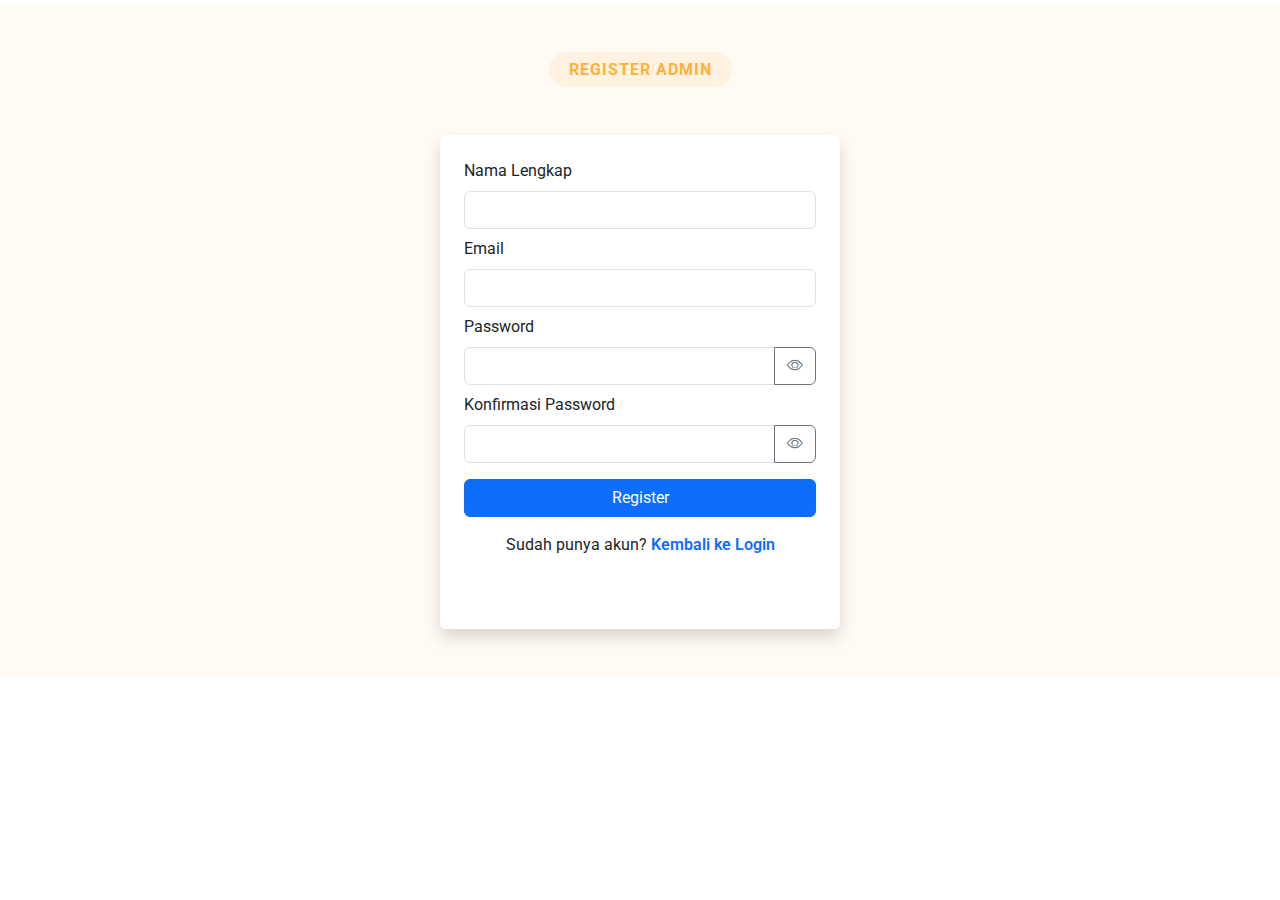
<file: registerAdmin.html>
<!DOCTYPE html>
<html lang="id">

<head>
    <meta charset="utf-8" />
    <meta content="width=device-width, initial-scale=1.0" name="viewport" />
    <title>Register User</title>
    <meta name="description" content="" />
    <meta name="keywords" content="" />

    <!-- Favicons -->
    <link href="assets/img/favicon.png" rel="icon" />
    <link href="assets/img/favicon.png" rel="apple-touch-icon" />

    <!-- Fonts -->
    <link href="https://fonts.googleapis.com" rel="preconnect" />
    <link href="https://fonts.gstatic.com" rel="preconnect" crossorigin />
    <link
        href="https://fonts.googleapis.com/css2?family=Roboto:ital,wght@0,100;0,300;0,400;0,500;0,700;0,900;1,100;1,300;1,400;1,500;1,700;1,900&family=Poppins:ital,wght@0,100;0,200;0,300;0,400;0,500;0,600;0,700;0,800;0,900;1,100;1,200;1,300;1,400;1,500;1,600;1,700;1,800;1,900&family=Satisfy:wght@400&display=swap"
        rel="stylesheet" />

    <!-- Vendor CSS Files -->
    <link href="assets/vendor/bootstrap/css/bootstrap.min.css" rel="stylesheet" />
    <link href="assets/vendor/bootstrap-icons/bootstrap-icons.css" rel="stylesheet" />
    <link href="assets/vendor/aos/aos.css" rel="stylesheet" />
    <link href="assets/vendor/glightbox/css/glightbox.min.css" rel="stylesheet" />
    <link href="assets/vendor/swiper/swiper-bundle.min.css" rel="stylesheet" />

    <!-- Main CSS File -->
    <link href="assets/css/main.css" rel="stylesheet" />

    <!-- Tailwind Css -->


    <!-- Alpine JS -->
    <script src="assets/alpine-js/alpine.min.js" defer></script>
    <script src="assets/alpine-js/product.js"></script>
    <!-- sweet alert -->
    <script src="assets/js/sweetalert2.all.min.js"></script>

    <!-- Google Identity Services -->
    <script src="https://accounts.google.com/gsi/client" async defer></script>

    <!-- Facebook SDK -->
    <script async defer crossorigin="anonymous" src="https://connect.facebook.net/en_US/sdk.js"></script>

</head>

<body class="index-page" x-data="{...cartHandler(), sidebarOpen: false, activePage: 'dashboard'}"
    x-init="sidebarOpen = false; loadProducts(); init();">

    <header id="header" class="header fixed-top">


    </header>

    <main class="main">
        <!-- About Section -->
        <section id="about" class="about section light-background my-1 py-5">
            <div class="container section-title pb-5" data-aos="fade-up">
                <h2>Register Admin</h2>

            </div>
            <div class="container d-flex align-items-center justify-content-center ">
                <div class="card shadow p-4 mx-auto" style="width:100%;max-width:400px;">

                    <form id="registerForm" autocomplete="off">
                        <div class="mb-2">
                            <label for="name" class="form-label">Nama Lengkap</label>
                            <input type="text" id="name" class="form-control" required autocomplete="off">
                        </div>
                        <div class="mb-2">
                            <label for="email" class="form-label">Email</label>
                            <input type="email" id="email" class="form-control" required autocomplete="off">
                        </div>
                        <div class="mb-2">
                            <label for="password" class="form-label">Password</label>
                            <div class="input-group">
                                <input type="password" id="password" class="form-control" required
                                    autocomplete="new-password">
                                <button class="btn btn-outline-secondary" type="button" id="togglePassword">
                                    <i class="bi bi-eye"></i>
                                </button>
                            </div>
                        </div>
                        <div class="mb-3">
                            <label for="passwordConfirm" class="form-label">Konfirmasi Password</label>
                            <div class="input-group">
                                <input type="password" id="passwordConfirm" class="form-control" required
                                    autocomplete="new-password">
                                <button class="btn btn-outline-secondary" type="button" id="togglePasswordConfirm">
                                    <i class="bi bi-eye"></i>
                                </button>
                            </div>
                        </div>
                        <button type="submit" class="btn btn-primary w-100">Register</button>
                        <div class="text-center mt-3">
                            <span>Sudah punya akun?</span>
                            <a href="index.html" class="text-primary fw-semibold">Kembali ke Login</a>
                        </div>
                    </form>
                    <script>
                        document.getElementById('togglePassword').addEventListener('click', function () {
                            const passwordInput = document.getElementById('password');
                            const icon = this.querySelector('i');
                            if (passwordInput.type === 'password') {
                                passwordInput.type = 'text';
                                icon.classList.remove('bi-eye');
                                icon.classList.add('bi-eye-slash');
                            } else {
                                passwordInput.type = 'password';
                                icon.classList.remove('bi-eye-slash');
                                icon.classList.add('bi-eye');
                            }
                        });
                        document.getElementById('togglePasswordConfirm').addEventListener('click', function () {
                            const passwordInput = document.getElementById('passwordConfirm');
                            const icon = this.querySelector('i');
                            if (passwordInput.type === 'password') {
                                passwordInput.type = 'text';
                                icon.classList.remove('bi-eye');
                                icon.classList.add('bi-eye-slash');
                            } else {
                                passwordInput.type = 'password';
                                icon.classList.remove('bi-eye-slash');
                                icon.classList.add('bi-eye');
                            }
                        });
                        document.getElementById('registerForm').addEventListener('submit', function (e) {
                            e.preventDefault();
                            const name = document.getElementById('name').value.trim();
                            const email = document.getElementById('email').value.trim();
                            const password = document.getElementById('password').value;
                            const passwordConfirm = document.getElementById('passwordConfirm').value;
                            if (!name || !email || !password || !passwordConfirm) {
                                Swal.fire({ icon: 'error', title: 'Error', text: 'Semua field wajib diisi!' });
                                return;
                            }
                            if (password !== passwordConfirm) {
                                Swal.fire({ icon: 'error', title: 'Error', text: 'Konfirmasi password tidak cocok!' });
                                return;
                            }
                            let users = JSON.parse(localStorage.getItem('users')) || [];
                            if (users.some(u => u.email === email)) {
                                Swal.fire({ icon: 'error', title: 'Error', text: 'Email sudah terdaftar!' });
                                return;
                            }
                            users.push({
                                name: name,
                                email: email,
                                password: password,
                                registeredAt: new Date().toISOString()
                            });
                            localStorage.setItem('users', JSON.stringify(users));
                            Swal.fire({ icon: 'success', title: 'Berhasil', text: 'Registrasi berhasil!' }).then(() => {
                                window.location.href = 'index.html';
                            });
                        });
                    </script>
                    <!-- Google Sign-In Button -->
                    <div class="mb-3 text-center mt-3">
                        <div id="g_id_onload" data-client_id="google.com" data-context="signup" data-ux_mode="popup"
                            data-callback="handleGoogleSignIn" data-auto_prompt="false"></div>
                        <div class="g_id_signin" data-type="standard" data-shape="circle" data-theme="outline"
                            data-text="sign_in_with" data-size="large" data-logo_alignment="left"></div>
                        <!-- Facebook Login Button -->
                        <div class="mt-3">
                            <div class="fb-login-button" data-width="" data-size="large"
                                data-button-type="continue_with" data-layout="default" data-auto-logout-link="false"
                                data-use-continue-as="true" data-onlogin="handleFacebookLogin();"></div>
                        </div>
                    </div>
                </div>

            </div>

            </div>
        </section>
        <!-- /About Section -->
    </main>





    <!-- Preloader -->
    <div id="preloader">
        <img src="assets/img/favicon.png" alt="Noken Papua" id="preloader-img">
    </div>



    <!-- Vendor JS Files -->
    <script src="assets/vendor/bootstrap/js/bootstrap.bundle.min.js"></script>
    <script src="assets/vendor/php-email-form/validate.js"></script>
    <script src="assets/vendor/aos/aos.js"></script>
    <script src="assets/vendor/glightbox/js/glightbox.min.js"></script>
    <script src="assets/vendor/imagesloaded/imagesloaded.pkgd.min.js"></script>
    <script src="assets/vendor/isotope-layout/isotope.pkgd.min.js"></script>
    <script src="assets/vendor/swiper/swiper-bundle.min.js"></script>

    <!-- Main JS File -->
    <script src="assets/js/main.js"></script>

    <script>
        document.addEventListener('alpine:init', () => {
            Alpine.data('cartHandler', cartHandler);
        });
        // Handler register admin
        function userRegister() {
            const name = document.getElementById('name').value.trim();
            const email = document.getElementById('email').value.trim();
            const password = document.getElementById('password').value;
            const passwordConfirm = document.getElementById('passwordConfirm').value;
            if (!name || !email || !password || !passwordConfirm) {
                Swal.fire({ icon: 'error', title: 'Error', text: 'Semua field wajib diisi!' });
                return;
            }
            if (password !== passwordConfirm) {
                Swal.fire({ icon: 'error', title: 'Error', text: 'Konfirmasi password tidak cocok!' });
                return;
            }
            let users = JSON.parse(localStorage.getItem('users')) || [];
            if (users.some(u => u.email === email)) {
                Swal.fire({ icon: 'error', title: 'Error', text: 'Email sudah terdaftar!' });
                return;
            }
            users.push({
                name: name,
                email: email,
                password: password,
                registeredAt: new Date().toISOString(),
                role: 'admin'
            });
            localStorage.setItem('users', JSON.stringify(users));
            Swal.fire({ icon: 'success', title: 'Berhasil', text: 'Registrasi admin berhasil!' }).then(() => {
                window.location.href = 'loginAdmin.html';
            });
        }
        // Google Sign-In handler
        function handleGoogleSignIn(response) {
            const data = parseJwt(response.credential);
            const users = JSON.parse(localStorage.getItem('users')) || [];
            if (!users.some(u => u.email === data.email)) {
                users.push({
                    email: data.email,
                    password: '',
                    registeredAt: new Date().toISOString(),
                    role: 'user'
                });
                localStorage.setItem('users', JSON.stringify(users));
            }
            localStorage.setItem('isUserLoggedIn', 'true');
            localStorage.setItem('userEmail', data.email);
            window.location.href = 'loginAdmin.html';
        }
        function parseJwt(token) {
            var base64Url = token.split('.')[1];
            var base64 = base64Url.replace(/-/g, '+').replace(/_/g, '/');
            var jsonPayload = decodeURIComponent(atob(base64).split('').map(function (c) {
                return '%' + ('00' + c.charCodeAt(0).toString(16)).slice(-2);
            }).join(''));
            return JSON.parse(jsonPayload);
        }

        // Facebook Login handler
        window.fbAsyncInit = function () {
            FB.init({
                appId: '1568572250619786', // Sudah diganti dengan App ID Facebook Anda
                cookie: true,
                xfbml: true,
                version: 'v19.0'
            });
            // Paksa render ulang tombol Facebook setelah SDK siap
            FB.XFBML.parse();
        };
        function handleFacebookLogin() {
            FB.getLoginStatus(function (response) {
                if (response.status === 'connected') {
                    FB.api('/me', { fields: 'name,email' }, function (userInfo) {
                        const users = JSON.parse(localStorage.getItem('users')) || [];
                        if (!users.some(u => u.email === userInfo.email)) {
                            users.push({
                                email: userInfo.email,
                                password: '',
                                registeredAt: new Date().toISOString(),
                                role: 'user'
                            });
                            localStorage.setItem('users', JSON.stringify(users));
                        }
                        localStorage.setItem('isUserLoggedIn', 'true');
                        localStorage.setItem('userEmail', userInfo.email);
                        window.location.href = 'loginAdmin.html';
                    });
                }
            });
        }
        // Tambahan: retry FB.XFBML.parse() jika tombol tidak muncul
        document.addEventListener('DOMContentLoaded', function () {
            let retry = 0;
            function tryParseFB() {
                if (window.FB && FB.XFBML) {
                    FB.XFBML.parse();
                } else if (retry < 10) {
                    retry++;
                    setTimeout(tryParseFB, 500);
                }
            }
            setTimeout(tryParseFB, 1000);
        });
    </script>

</body>

</html>
</file>
<file: assets/css/main.css>
/* Fonts */
:root {
  --default-font: "Roboto", system-ui, -apple-system, "Segoe UI", Roboto,
    "Helvetica Neue", Arial, "Noto Sans", "Liberation Sans", sans-serif,
    "Apple Color Emoji", "Segoe UI Emoji", "Segoe UI Symbol", "Noto Color Emoji";
  --heading-font: "Satisfy", sans-serif;
  --nav-font: "Poppins", sans-serif;
}

/* Global Colors - The following color variables are used throughout the website. Updating them here will change the color scheme of the entire website */
:root {
  --background-color: #ffffff; /* Background color for the entire website, including individual sections */
  --default-color: #444444; /* Default color used for the majority of the text content across the entire website */
  --heading-color: #433f39; /* Color for headings, subheadings and title throughout the website */
  --accent-color: #ffb03b; /* Accent color that represents your brand on the website. It's used for buttons, links, and other elements that need to stand out */
  --surface-color: #ffffff; /* The surface color is used as a background of boxed elements within sections, such as cards, icon boxes, or other elements that require a visual separation from the global background. */
  --contrast-color: #ffffff; /* Contrast color for text, ensuring readability against backgrounds of accent, heading, or default colors. */
}

/* Nav Menu Colors - The following color variables are used specifically for the navigation menu. They are separate from the global colors to allow for more customization options */
:root {
  --nav-color: #ffffff; /* The default color of the main navmenu links */
  --nav-hover-color: #ffb03b; /* Applied to main navmenu links when they are hovered over or active */
  --nav-mobile-background-color: #ffffff; /* Used as the background color for mobile navigation menu */
  --nav-dropdown-background-color: #ffffff; /* Used as the background color for dropdown items that appear when hovering over primary navigation items */
  --nav-dropdown-color: #444444; /* Used for navigation links of the dropdown items in the navigation menu. */
  --nav-dropdown-hover-color: #ffb03b; /* Similar to --nav-hover-color, this color is applied to dropdown navigation links when they are hovered over. */
}

/* Color Presets - These classes override global colors when applied to any section or element, providing reuse of the sam color scheme. */

.light-background {
  --background-color: #fffaf3;
  --surface-color: #ffffff;
}

.dark-background {
  --background-color: #1e160d;
  --default-color: #ffffff;
  --heading-color: #ffffff;
  --surface-color: #42301c;
  --contrast-color: #ffffff;
}

/* Smooth scroll */
:root {
  scroll-behavior: smooth;
}

/*--------------------------------------------------------------
# General Styling & Shared Classes
--------------------------------------------------------------*/
body {
  color: var(--default-color);
  background-color: var(--background-color);
  font-family: var(--default-font);
 
}
body::-webkit-scrollbar {
  display: none; 
                 /* Chrome, Safari, Opera */
}

a {
  color: var(--accent-color);
  text-decoration: none;
  transition: 0.3s;
}

a:hover {
  color: color-mix(in srgb, var(--accent-color), transparent 25%);
  text-decoration: none;
}

h1,
h2,
h3,
h4,
h5,
h6 {
  color: var(--heading-color);
  font-family: var(--heading-font);
}


/* Pulsating Play Button
------------------------------*/
.pulsating-play-btn {
  width: 94px;
  height: 94px;
  background: radial-gradient(
    var(--accent-color) 50%,
    color-mix(in srgb, var(--accent-color), transparent 75%) 52%
  );
  border-radius: 50%;
  display: block;
  position: relative;
  overflow: hidden;
}

.pulsating-play-btn:before {
  content: "";
  position: absolute;
  width: 120px;
  height: 120px;
  animation-delay: 0s;
  animation: pulsate-play-btn 2s;
  animation-direction: forwards;
  animation-iteration-count: infinite;
  animation-timing-function: steps;
  opacity: 1;
  border-radius: 50%;
  border: 5px solid color-mix(in srgb, var(--accent-color), transparent 30%);
  top: -15%;
  left: -15%;
  background: rgba(198, 16, 0, 0);
}

.pulsating-play-btn:after {
  content: "";
  position: absolute;
  left: 50%;
  top: 50%;
  transform: translateX(-40%) translateY(-50%);
  width: 0;
  height: 0;
  border-top: 10px solid transparent;
  border-bottom: 10px solid transparent;
  border-left: 15px solid #fff;
  z-index: 100;
  transition: all 400ms cubic-bezier(0.55, 0.055, 0.675, 0.19);
}

.pulsating-play-btn:hover:before {
  content: "";
  position: absolute;
  left: 50%;
  top: 50%;
  transform: translateX(-40%) translateY(-50%);
  width: 0;
  height: 0;
  border: none;
  border-top: 10px solid transparent;
  border-bottom: 10px solid transparent;
  border-left: 15px solid #fff;
  z-index: 200;
  animation: none;
  border-radius: 0;
}

.pulsating-play-btn:hover:after {
  border-left: 15px solid var(--accent-color);
  transform: scale(20);
}

@keyframes pulsate-play-btn {
  0% {
    transform: scale(0.6, 0.6);
    opacity: 1;
  }

  100% {
    transform: scale(1, 1);
    opacity: 0;
  }
}

/* PHP Email Form Messages
------------------------------*/
.php-email-form .error-message {
  display: none;
  background: #df1529;
  color: #ffffff;
  text-align: left;
  padding: 15px;
  margin-bottom: 24px;
  font-weight: 600;
}

.php-email-form .sent-message {
  display: none;
  color: #ffffff;
  background: #059652;
  text-align: center;
  padding: 15px;
  margin-bottom: 24px;
  font-weight: 600;
}

.php-email-form .loading {
  display: none;
  background: var(--surface-color);
  text-align: center;
  padding: 15px;
  margin-bottom: 24px;
}

.php-email-form .loading:before {
  content: "";
  display: inline-block;
  border-radius: 50%;
  width: 24px;
  height: 24px;
  margin: 0 10px -6px 0;
  border: 3px solid var(--accent-color);
  border-top-color: var(--surface-color);
  animation: php-email-form-loading 1s linear infinite;
}

@keyframes php-email-form-loading {
  0% {
    transform: rotate(0deg);
  }

  100% {
    transform: rotate(360deg);
  }
}

/*--------------------------------------------------------------
# Global Header
--------------------------------------------------------------*/
.header {
  --background-color: rgba(255, 255, 255, 0);
  --default-color: #ffffff;
  --heading-color: #ffffff;
  color: var(--default-color);
  transition: all 0.5s;
  z-index: 997;
  background-color: var(--background-color);
}

.header .topbar {
  background-color: var(--background-color);
  padding: 10px 0 0 0;
  font-size: 14px;
  transition: all 0.5s;
}

.header .topbar .contact-info i {
  font-style: normal;
  color: var(--accent-color);
}

.header .topbar .contact-info i a,
.header .topbar .contact-info i span {
  padding-left: 5px;
  color: var(--contrast-color);
}

@media (max-width: 575px) {
  .header .topbar .contact-info i a,
  .header .topbar .contact-info i span {
    font-size: 13px;
  }

}

.header .topbar .contact-info i a {
  line-height: 0;
  transition: 0.3s;
}

.header .topbar .contact-info i a:hover {
  color: var(--contrast-color);
  text-decoration: underline;
}

.header .topbar .cta-btn {
  color: var(--contrast-color);
  background: var(--accent-color);
  font-weight: 500;
  font-size: 14px;
  letter-spacing: 1px;
  display: inline-block;
  padding: 6px 30px 8px 30px;
  border-radius: 50px;
  transition: 0.3s;
}

.header .topbar .cta-btn:hover {
  background: color-mix(in srgb, var(--accent-color), transparent 20%);
}

.header .branding {
  min-height: 60px;
  padding: 5px 0;
}

.header .logo {
  line-height: 1;
}

.header .logo img {
  max-height: 36px;
  margin-right: 8px;
}

.header .logo h1 {
  font-size: 30px;
  margin: 0;
  font-weight: 700;
  color: var(--heading-color);
}

/* Global Header on Scroll
------------------------------*/
.scrolled .header {
  --background-color: rgba(21, 17, 13, 0.85);
}

/* Search box */
.search-container {
  position: relative;
  display: flex;
  align-items: center;
}
.search-input {
  font-size: 1rem;
  padding: 0;
  background: transparent;
  border: none;
  outline: none;
  color: white;
  width: 0;
  transition: width 0.3s ease-in-out;
}
.search-container:hover .search-input,
.search-input:focus {
  width: 150px;
  border-bottom: 1px solid white;
}



    /* Overlay */
    .overlay {
      position: fixed;
      top: 0;
      left: 0;
      width: 100%;
      height: 100%;
      background-color: rgba(0,0,0,0.4);
      z-index: 1050;
      cursor: pointer;
    }

    /* Sidebar */
    .sidebar {
      color: #433f39;
      position: fixed;
      top: 0;
      right: 0;
      width: 350px;
      height: 100%;
      background: white;
      box-shadow: -2px 0 5px rgba(0, 0, 0, 0.2);
      transform: translateX(100%);
      transition: transform 0.3s ease;
      padding: 20px;
      overflow-y: auto;
      z-index: 1051;
    }
    .sidebar.active {
      transform: translateX(0);
    }

    .sidebar #btn-checkout{
      background-color: var(--accent-color);
      color: #fff;
      box-shadow: -2px 0 5px rgba(0, 0, 0, 0.2);

    }
    .sidebar #btn-checkout:hover{
      background-color: var(--default-color);
      color: var(--accent-color);
    }
    /* Tombol buka sidebar */
    .btn-open-sidebar {
      position: fixed;
      top: 20px;
      right: 20px;
      z-index: 1100;
      padding: 10px 15px;
      background-color: var(--accent-color);
      color: white;
      border: none;
      border-radius: 4px;
      cursor: pointer;
    }

/* Popup start */
/* Popup Form */
.popup-form {
  position: fixed;
  top: 0;
  left: 0;
  right: 0;
  bottom: 0;
  display: flex;
  justify-content: center;
  align-items: center;
  background-color: rgba(0, 0, 0, 0.8);
  z-index: 1050;
}

.popup-content {
  font-family: var(--default-font);
  background: #fff;
  padding: 20px;
  border-radius: 8px;
  max-width: 400px;
  width: 100%;
  font-family: var(--heading-font);

}

.popup-content h5 {
  text-align: center;
}

.popup-content form {
  display: flex;
  flex-direction: column;
  font-family: var(--heading-font);
}

.popup-content .form-label {
  margin-bottom: 5px;
  font-family: var(--heading-font);


}

.popup-content .form-control {
  margin-bottom: 15px;
}


.popup-content button {
  margin-top: 10px;
}

/* Popup end */
@media (min-width: 1024px) {

}
.icon {
  font-size: 1.5rem;
  cursor: pointer;
}

.like.active {
  color: red;
}

.icon-container {
  position: relative;
  display: flex;
  align-items: center;
  gap: 15px;
}
.icon-container .qty-badge{
  display: inline-block;
  padding: 0px 4px;
  background-color: red;
  font-size: 0.5rem;
  border-radius: 6px;
  position: absolute;
  top: 0;
  right: -10px;
}

.icon-container i {
  font-size: 1.3rem;
  cursor: pointer;
  color: white;
}

.container .diskon {
  text-decoration: line-through;
  font-size: 12px;
  font-weight: lighter;
}

.icon {
  font-size: 1.5rem;
  cursor: pointer;
}
.like.active {
  color: red;
}
/* sidebar end */
/*--------------------------------------------------------------
# Navigation Menu
--------------------------------------------------------------*/
/* Navmenu - Desktop */
@media (min-width: 1200px) {
  .navmenu {
    padding: 0;
  }

  .navmenu ul {
    margin: 0;
    padding: 0;
    display: flex;
    list-style: none;
    align-items: center;
  }

  .navmenu li {
    position: relative;
  }

  .navmenu a,
  .navmenu a:focus {
    color: var(--nav-color);
    padding: 18px 15px;
    font-size: 16px;
    font-family: var(--nav-font);
    font-weight: 400;
    display: flex;
    align-items: center;
    justify-content: space-between;
    white-space: nowrap;
    transition: 0.3s;
  }

  .navmenu a i,
  .navmenu a:focus i {
    font-size: 12px;
    line-height: 0;
    margin-left: 5px;
    transition: 0.3s;
  }

  .navmenu li:last-child a {
    padding-right: 0;
  }

  .navmenu li:hover > a,
  .navmenu .active,
  .navmenu .active:focus {
    color: var(--nav-hover-color);
  }

  .navmenu .dropdown ul {
    margin: 0;
    padding: 10px 0;
    background: var(--nav-dropdown-background-color);
    display: block;
    position: absolute;
    visibility: hidden;
    left: 14px;
    top: 130%;
    opacity: 0;
    transition: 0.3s;
    border-radius: 4px;
    z-index: 99;
    box-shadow: 0px 0px 30px rgba(0, 0, 0, 0.1);
  }

  .navmenu .dropdown ul li {
    min-width: 200px;
  }

  .navmenu .dropdown ul a {
    padding: 10px 20px;
    font-size: 15px;
    text-transform: none;
    color: var(--nav-dropdown-color);
  }

  .navmenu .dropdown ul a i {
    font-size: 12px;
  }

  .navmenu .dropdown ul a:hover,
  .navmenu .dropdown ul .active:hover,
  .navmenu .dropdown ul li:hover > a {
    color: var(--nav-dropdown-hover-color);
  }

  .navmenu .dropdown:hover > ul {
    opacity: 1;
    top: 100%;
    visibility: visible;
  }

  .navmenu .dropdown .dropdown ul {
    top: 0;
    left: -90%;
    visibility: hidden;
  }

  .navmenu .dropdown .dropdown:hover > ul {
    opacity: 1;
    top: 0;
    left: -100%;
    visibility: visible;
  }
}

/* Navmenu - Mobile */
@media (max-width: 1199px) {
  .mobile-nav-toggle {
    color: var(--nav-color);
    font-size: 28px;
    line-height: 0;
    margin-right: 10px;
    cursor: pointer;
    transition: color 0.3s;
  }

  .navmenu {
    padding: 0;
    z-index: 9997;
  }

  .navmenu ul {
    display: none;
    list-style: none;
    position: absolute;
    inset: 60px 20px 20px 20px;
    padding: 10px 0;
    margin: 0;
    border-radius: 6px;
    background-color: var(--nav-mobile-background-color);
    overflow-y: auto;
    transition: 0.3s;
    z-index: 9998;
    box-shadow: 0px 0px 30px rgba(0, 0, 0, 0.1);
  }

  .navmenu a,
  .navmenu a:focus {
    color: var(--nav-dropdown-color);
    padding: 10px 20px;
    font-family: var(--nav-font);
    font-size: 17px;
    font-weight: 500;
    display: flex;
    align-items: center;
    justify-content: space-between;
    white-space: nowrap;
    transition: 0.3s;
  }

  .navmenu a i,
  .navmenu a:focus i {
    font-size: 12px;
    line-height: 0;
    margin-left: 5px;
    width: 30px;
    height: 30px;
    display: flex;
    align-items: center;
    justify-content: center;
    border-radius: 50%;
    transition: 0.3s;
    background-color: color-mix(in srgb, var(--accent-color), transparent 90%);
  }

  .navmenu a i:hover,
  .navmenu a:focus i:hover {
    background-color: var(--accent-color);
    color: var(--contrast-color);
  }

  .navmenu a:hover,
  .navmenu .active,
  .navmenu .active:focus {
    color: var(--nav-dropdown-hover-color);
  }

  .navmenu .active i,
  .navmenu .active:focus i {
    background-color: var(--accent-color);
    color: var(--contrast-color);
    transform: rotate(180deg);
  }

  .navmenu .dropdown ul {
    position: static;
    display: none;
    z-index: 99;
    padding: 10px 0;
    margin: 10px 20px;
    background-color: var(--nav-dropdown-background-color);
    border: 1px solid color-mix(in srgb, var(--default-color), transparent 90%);
    box-shadow: none;
    transition: all 0.5s ease-in-out;
  }

  .navmenu .dropdown ul ul {
    background-color: rgba(33, 37, 41, 0.1);
  }

  .navmenu .dropdown > .dropdown-active {
    display: block;
    background-color: rgba(33, 37, 41, 0.03);
  }

  .mobile-nav-active {
    overflow: hidden;
  }

  .mobile-nav-active .mobile-nav-toggle {
    color: #fff;
    position: absolute;
    font-size: 32px;
    top: 15px;
    right: 15px;
    margin-right: 0;
    z-index: 9999;
  }

  .mobile-nav-active .navmenu {
    position: fixed;
    overflow: hidden;
    inset: 0;
    background: rgba(33, 37, 41, 0.8);
    transition: 0.3s;
  }

  .mobile-nav-active .navmenu > ul {
    display: block;
  }
}

/*--------------------------------------------------------------
# Global Footer
--------------------------------------------------------------*/
.footer {
  color: var(--default-color);
  background-color: var(--background-color);
  font-size: 14px;
  padding: 40px 0 0 0;
  position: relative;
}

.footer .icon {
  color: var(--accent-color);
  margin-right: 15px;
  font-size: 24px;
  line-height: 0;
}

.footer h4 {
  font-size: 16px;
  font-weight: 700;
  margin-bottom: 15px;
}

.footer .address p {
  margin-bottom: 0px;
}

.footer .social-links a {
  display: flex;
  align-items: center;
  justify-content: center;
  width: 40px;
  height: 40px;
  border-radius: 50%;
  border: 1px solid color-mix(in srgb, var(--default-color), transparent 50%);
  font-size: 16px;
  color: color-mix(in srgb, var(--default-color), transparent 50%);
  margin-right: 10px;
  transition: 0.3s;
}

.footer .social-links a:hover {
  color: var(--accent-color);
  border-color: var(--accent-color);
}

.footer .copyright {
  padding: 25px 0;
  border-top: 1px solid
    color-mix(in srgb, var(--default-color), transparent 90%);
}

.footer .copyright p {
  margin-bottom: 0;
}

.footer .credits {
  margin-top: 5px;
  font-size: 13px;
}

/*--------------------------------------------------------------
# Preloader
--------------------------------------------------------------*/

#preloader {
  position: fixed;
  inset: 0;
  z-index: 999999;
  overflow: hidden;
  background: var(--background-color);
  transition: all 0.6s ease-out;
  display: flex;
  justify-content: center;
  align-items: center;
}

#preloader:before {
  content: "";
  position: absolute;
  width: 70px;
  height: 70px;
  border: 6px solid #ffffff;
  border-color: var(--accent-color) transparent var(--accent-color) transparent;
  border-radius: 50%;
  animation: animate-preloader 1.5s linear infinite;
}

#preloader-img {
  position: absolute;
  width: 40px; /* Sesuaikan dengan ukuran yang kamu mau */
  height: 40px;
  animation: animate-preloader 1.5s linear infinite;
  z-index: 1;
}

/* Animasi putaran */
@keyframes animate-preloader {
  0% {
    transform: rotate(0deg);
  }
  100% {
    transform: rotate(360deg);
  }
}



/*--------------------------------------------------------------
# Scroll Top Button
--------------------------------------------------------------*/
.scroll-top {
  position: fixed;
  visibility: hidden;
  opacity: 0;
  right: 15px;
  bottom: 15px;
  z-index: 99999;
  background-color: var(--accent-color);
  width: 40px;
  height: 40px;
  border-radius: 4px;
  transition: all 0.4s;
}

.scroll-top i {
  font-size: 24px;
  color: var(--contrast-color);
  line-height: 0;
}

.scroll-top:hover {
  background-color: color-mix(in srgb, var(--accent-color), transparent 20%);
  color: var(--contrast-color);
}

.scroll-top.active {
  visibility: visible;
  opacity: 1;
}

/*--------------------------------------------------------------
# Disable aos animation delay on mobile devices
--------------------------------------------------------------*/
@media screen and (max-width: 768px) {
  [data-aos-delay] {
    transition-delay: 0 !important;
  }
}

/*--------------------------------------------------------------
# Global Page Titles & Breadcrumbs
--------------------------------------------------------------*/
.page-title {
  color: var(--default-color);
  background-color: var(--background-color);
  position: relative;
}

.page-title .heading {
  padding: 160px 0 60px 0;
  border-top: 1px solid
    color-mix(in srgb, var(--default-color), transparent 90%);
}

.page-title .heading h1 {
  font-size: 38px;
  font-weight: 700;
}

.page-title nav {
  background-color: color-mix(in srgb, var(--default-color), transparent 90%);
  padding: 20px 0;
}

.page-title nav ol {
  display: flex;
  flex-wrap: wrap;
  list-style: none;
  padding: 0;
  margin: 0;
  font-size: 16px;
  font-weight: 400;
}

.page-title nav ol li + li {
  padding-left: 10px;
}

.page-title nav ol li + li::before {
  content: "/";
  display: inline-block;
  padding-right: 10px;
  color: color-mix(in srgb, var(--default-color), transparent 70%);
}

/*--------------------------------------------------------------
# Global Sections
--------------------------------------------------------------*/
section,
.section {
  color: var(--default-color);
  background-color: var(--background-color);
  padding: 60px 0;
  scroll-margin-top: 112px;
  overflow: clip;
}

@media (max-width: 1199px) {
  section,
  .section {
    scroll-margin-top: 105px;
  }
}

/*--------------------------------------------------------------
# Global Section Titles
--------------------------------------------------------------*/
.section-title {
  text-align: center;
  padding-bottom: 60px;
  position: relative;
}

.section-title h2 {
  font-size: 13px;
  letter-spacing: 1px;
  font-weight: 700;
  padding: 8px 20px;
  margin: 0;
  background: color-mix(in srgb, var(--accent-color), transparent 90%);
  color: var(--accent-color);
  display: inline-block;
  text-transform: uppercase;
  border-radius: 50px;
  font-family: var(--default-font);
}

.section-title div {
  color: var(--heading-color);
  margin: 10px 0 0 0;
  font-size: 32px;
  font-weight: 700;
  font-family: var(--heading-font);
}

.section-title div .description-title {
  color: var(--accent-color);
}

/*--------------------------------------------------------------
# Hero Section
--------------------------------------------------------------*/
.hero {
  padding: 0;
}

.hero .carousel {
  width: 100%;
  min-height: 100vh;
  padding: 0;
  margin: 0;
  background-color: var(--background-color);
  position: relative;
}

.hero img {
  position: absolute;
  inset: 0;
  display: block;
  width: 100%;
  height: 100%;
  object-fit: cover;
  z-index: 1;
}

.hero .carousel-item {
  position: absolute;
  inset: 0;
  background-size: cover;
  background-position: center;
  background-repeat: no-repeat;
  overflow: hidden;
}

.hero .carousel-item:before {
  content: "";
  background: color-mix(in srgb, var(--background-color), transparent 50%);
  position: absolute;
  inset: 0;
  z-index: 2;
}

.hero .carousel-container {
  position: absolute;
  inset: 90px 64px 64px 64px;
  display: flex;
  justify-content: center;
  align-items: center;
  flex-direction: column;
  z-index: 3;
}

.hero h2 {
  margin-bottom: 30px;
  font-size: 48px;
  font-weight: 700;
  animation: fadeInDown 1s both;
  text-shadow: -5px 0 5px rgba(0, 0, 0, 0.2);
}

.hero h2 .website{
  font-size: 35px;
}
.hero h2 span,
.branding h1 span {
  color: var(--accent-color);
}

@media (max-width: 768px) {
  .hero h2 .website{
    font-size: 22px;

  }
  .hero h2 {
    font-size: 25px;
  }
}

.hero p {
  animation: fadeInDown 1s both 0.2s;
}

@media (min-width: 1024px) {
  .hero h2,
  .hero p {
    max-width: 60%;
  }
}

.hero .btn-get-started {
  color: var(--contrast-color);
  font-weight: 500;
  font-size: 15px;
  letter-spacing: 1px;
  display: inline-block;
  padding: 8px 32px;
  border-radius: 50px;
  transition: 0.5s;
  margin: 10px 5px;
  animation: fadeInUp 1s both 0.4s;
  border: 2px solid var(--accent-color);
}

.hero .btn-get-started:hover {
  background: var(--accent-color);
}

.hero .carousel-control-prev,
.hero .carousel-control-next {
  width: 10%;
  transition: 0.3s;
  opacity: 0.5;
}

.hero .carousel-control-prev:focus,
.hero .carousel-control-next:focus {
  opacity: 0.5;
}

.hero .carousel-control-prev:hover,
.hero .carousel-control-next:hover {
  opacity: 0.9;
}

@media (min-width: 1024px) {
  .hero .carousel-control-prev,
  .hero .carousel-control-next {
    width: 5%;
  }
}

.hero .carousel-control-next-icon,
.hero .carousel-control-prev-icon {
  background: none;
  font-size: 32px;
  line-height: 1;
}

.hero .carousel-indicators {
  list-style: none;
}

.hero .carousel-indicators li {
  cursor: pointer;
}

@keyframes fadeInUp {
  from {
    opacity: 0;
    transform: translate3d(0, 100%, 0);
  }

  to {
    opacity: 1;
    transform: translate3d(0, 0, 0);
  }
}

@keyframes fadeInDown {
  from {
    opacity: 0;
    transform: translate3d(0, -100%, 0);
  }

  to {
    opacity: 1;
    transform: translate3d(0, 0, 0);
  }
}

/*--------------------------------------------------------------
# About Section
--------------------------------------------------------------*/
.about h2{
  font-size: 1rem;
}
.about .content h3 {
  font-size: 1.75rem;
  font-weight: 700;
}

.about .content ul {
  list-style: none;
  padding: 0;
}

.about .content ul li {
  padding: 10px 0 0 0;
  display: flex;
}

.about .content ul i {
  color: var(--accent-color);
  margin-right: 0.5rem;
  line-height: 1.2;
  font-size: 1.25rem;
}

.about .content p:last-child {
  margin-bottom: 0;
}

.about .pulsating-play-btn {
  position: absolute;
  left: calc(50% - 47px);
  top: calc(50% - 47px);
}

/*--------------------------------------------------------------
# Menu Section
--------------------------------------------------------------*/

.menu .menu-filters {
  padding: 20px 5px;
  margin: 0 auto;
  list-style: none;
  text-align: center;
  border-radius: 50px;
}

.menu .menu-filters li {
  color: color-mix(in srgb, var(--default-color), transparent 30%);
  margin-bottom: 10px;
  cursor: pointer;
  display: inline-block;
  padding: 8px 12px 10px 12px;
  font-size: 16px;
  font-weight: bold;
  line-height: 1;
  transition: all ease-in-out 0.3s;
  font-family: var(--heading-font);
}

.menu .menu-filters li:hover,
.menu .menu-filters li.filter-active {
  color: var(--accent-color);
}

.menu .menu-filters li:last-child {
  margin-right: 0;
}

.menu .menu-item {
  margin-top: 50px;
  position: relative;
}

.menu .menu-img {
  width: 6rem;
  margin-right: 10px;
  border-radius: 10%;
  float: left;
  border: 5px solid color-mix(in srgb, var(--default-color), transparent 90%);
}

.menu .menu-content {
  margin-left: 95px;
  overflow: hidden;
  display: flex;
  justify-content: space-between;
  position: relative;
}


/* baru punya */

/* baru punya end */

.menu .menu-content::after {
  content: "......................................................................"
    "...................................................................."
    "....................................................................";
  position: absolute;
  left: 20px;
  right: 0;
  top: -4px;
  z-index: 1;
  color: color-mix(in srgb, var(--default-color), transparent 60%);
  font-family: Arial, "Helvetica Neue", Helvetica, sans-serif;
}

.menu .menu-content a {
  color: var(--heading-color);
  background: var(--background-color);
  padding-right: 10px;
  position: relative;
  z-index: 3;
  font-weight: 700;
  transition: 0.3s;
}

.menu .menu-content a:hover {
  color: var(--accent-color);
}

.menu .menu-content span {
  background: var(--background-color);
  color: var(--accent-color);
  position: relative;
  z-index: 3;
  padding: 0 10px;
  font-weight: 600;
}

.menu .menu-ingredients {
  margin-left: 95px;
  font-style: italic;
  font-size: 14px;
  font-family: var(--nav-font);
  color: color-mix(in srgb, var(--default-color), transparent 50%);
}

/*--------------------------------------------------------------
# Specials Section
--------------------------------------------------------------*/
.specials {
  overflow: hidden;
}

.specials .nav-tabs {
  border: 0;
}

.specials .nav-link {
  border: 0;
  padding: 12px 15px 12px 0;
  transition: 0.3s;
  color: var(--default-color);
  border-radius: 0;
  border-right: 2px solid
    color-mix(in srgb, var(--default-color), transparent 90%);
  font-weight: 600;
  font-size: 18px;
}

.specials .nav-link:hover {
  color: var(--accent-color);
  background-color: #fff;
}

.specials .nav-link.active {
  color: var(--accent-color);
  border-color: var(--accent-color);
  background-color: var(--background-color);
}

.specials .tab-pane.active {
  animation: fadeIn 0.5s ease-out;
}

.specials .details h3 {
  font-size: 26px;
  font-weight: 600;
  margin-bottom: 20px;
}

.specials .details p {
  color: color-mix(in srgb, var(--default-color), transparent 20%);
}

.specials .details p:last-child {
  margin-bottom: 0;
}

@media (max-width: 992px) {
  .specials .nav-link {
    border: 0;
    padding: 15px;
  }

  .specials .nav-link.active {
    color: var(--background-color);
    background: var(--accent-color);
  }
}


/*--------------------------------------------------------------
# Gallery Section
--------------------------------------------------------------*/
.gallery .gallery-item {
  overflow: hidden;
  border-right: 3px solid var(--background-color);
  border-bottom: 3px solid var(--background-color);
}

.gallery .gallery-item img {
  transition: all ease-in-out 0.4s;
}

.gallery .gallery-item:hover img {
  transform: scale(1.1);
}

/*--------------------------------------------------------------
# Contact Section
--------------------------------------------------------------*/
.contact .info {
  background-color: var(--surface-color);
  padding: 40px;
  box-shadow: 0px 2px 15px rgba(0, 0, 0, 0.1);
  overflow: hidden;
}

.contact .info h3 {
  font-weight: 600;
  font-size: 24px;
}

.contact .info p {
  color: color-mix(in srgb, var(--default-color), transparent 40%);
  margin-bottom: 30px;
  font-size: 15px;
}

.contact .info-item + .info-item {
  padding-top: 20px;
  margin-top: 20px;
  border-top: 1px solid
    color-mix(in srgb, var(--default-color), transparent 90%);
}

.contact .info-item i {
  font-size: 24px;
  color: var(--accent-color);
  transition: all 0.3s ease-in-out;
  margin-right: 20px;
}

.contact .info-item h4 {
  padding: 0;
  font-size: 18px;
  line-height: 24px;
  font-weight: 600;
  margin-bottom: 5px;
}

.contact .info-item p {
  padding: 0;
  margin-bottom: 0;
  font-size: 14px;
  color: color-mix(in srgb, var(--default-color), transparent 40%);
}

.contact .php-email-form {
  width: 100%;
}

.contact .php-email-form .form-group {
  padding-bottom: 8px;
}

.contact .php-email-form input[type="text"],
.contact .php-email-form input[type="email"],
.contact .php-email-form textarea {
  color: var(--default-color);
  background-color: var(--surface-color);
  border-radius: 0px;
  box-shadow: none;
  font-size: 14px;
  border-color: color-mix(in srgb, var(--default-color), transparent 80%);
}

.contact .php-email-form input[type="text"]:focus,
.contact .php-email-form input[type="email"]:focus,
.contact .php-email-form textarea:focus {
  border-color: var(--accent-color);
}

.contact .php-email-form input[type="text"]::placeholder,
.contact .php-email-form input[type="email"]::placeholder,
.contact .php-email-form textarea::placeholder {
  color: color-mix(in srgb, var(--default-color), transparent 70%);
}

.contact .php-email-form input[type="text"],
.contact .php-email-form input[type="email"] {
  height: 48px;
  padding: 10px 15px;
}

.contact .php-email-form textarea {
  padding: 10px 12px;
  height: 290px;
}

.contact .php-email-form button[type="submit"] {
  background: var(--accent-color);
  color: var(--contrast-color);
  border: 0;
  padding: 13px 50px;
  transition: 0.4s;
  border-radius: 4px;
}

.contact .php-email-form button[type="submit"]:hover {
  background: color-mix(in srgb, var(--accent-color) 90%, black 15%);
}



.card {
  border: none;
  box-shadow: 0 2px 5px rgba(0, 0, 0, 0.1);
}

.diskon {
  font-size: 0.5rem;
  text-decoration: line-through;
  color: #888;
}

.icon {
  font-size: 1.2rem;
  cursor: pointer;
}

.icon:hover {
  opacity: 0.7;
}

.card-img-top {
  object-fit: cover;
  height: 100px;
}

/* Responsive design: Ensure that card items are spaced well on mobile */
@media (max-width: 767px) {
  .card-body {
    padding: 1rem;
  }
}
</file>
